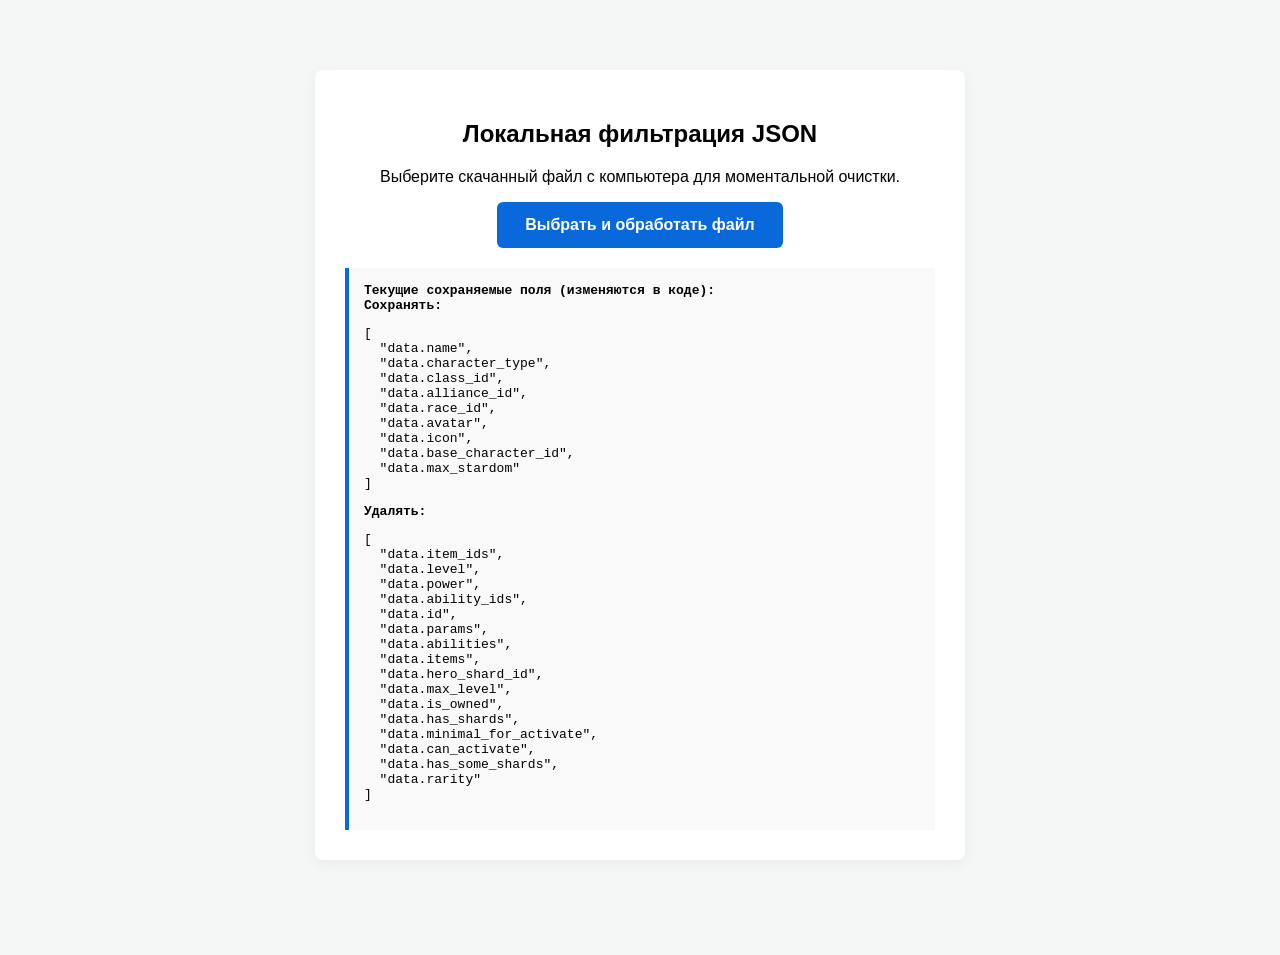
<file: start.html>
<!DOCTYPE html>
<html lang="ru">
<head>
    <meta charset="UTF-8">
    <meta name="viewport" content="width=device-width, initial-scale=1.0">
    <title>Локальный JSON Фильтр</title>
    <style>
        body {
            font-family: Arial, sans-serif;
            max-width: 650px;
            margin: 50px auto;
            text-align: center;
            background-color: #f4f7f6;
            padding: 20px;
        }
        .box {
            background: white;
            padding: 30px;
            border-radius: 8px;
            box-shadow: 0 4px 15px rgba(0,0,0,0.05);
        }
        input[type="file"] { display: none; }
        .file-label {
            display: inline-block;
            padding: 14px 28px;
            background-color: #0969da;
            color: white;
            border-radius: 6px;
            cursor: pointer;
            font-weight: bold;
            font-size: 16px;
            transition: background 0.2s;
        }
        .file-label:hover { background-color: #1f85ff; }
        #status { margin-top: 25px; font-weight: bold; color: #555; word-wrap: break-word; }
        .config-info {
            margin-top: 20px;
            text-align: left;
            background: #f9f9f9;
            padding: 15px;
            border-left: 4px solid #0969da;
            font-size: 13px;
            font-family: monospace;
        }
    </style>
</head>
<body>

    <div class="box">
        <h2>Локальная фильтрация JSON</h2>
        <p>Выберите скачанный файл с компьютера для моментальной очистки.</p>
        
        <label for="fileInput" class="file-label">Выбрать и обработать файл</label>
        <input type="file" id="fileInput" accept=".json">

        <div class="config-info">
            <strong>Текущие сохраняемые поля (изменяются в коде):</strong>
            <div id="activeFields"></div>
        </div>
    </div>
    
    <div id="status"></div>

    <script>
        // =========================================================================
        // НАСТРОЙКА ПОЛЕЙ: Редактируйте этот список для изменения правил фильтрации.
        // Можно указывать как простые ключи, так и точные пути через точку.
        // =========================================================================
        const FIELDS_TO_KEEP = [
            'data.name',
            'data.character_type',
            'data.class_id',
            'data.alliance_id',
            'data.race_id',
            'data.avatar',
            'data.icon',
            'data.base_character_id',
			'data.max_stardom'
        ];

        // Вывод списка полей на экран для наглядности
        // document.getElementById('activeFields').innerText = JSON.stringify(FIELDS_TO_KEEP, null, 2);
		
		// НОВЫЙ СПИСОК: Поля и пути, которые будут полностью удалены
		const FIELDS_TO_REMOVE = [
			'data.item_ids', 
			'data.level', 
			'data.power', 
			'data.ability_ids', 
			'data.id', 
			'data.params', 
			'data.abilities', 
			'data.items', 
			'data.hero_shard_id', 
			'data.max_level', 
			'data.is_owned', 
			'data.has_shards', 
			'data.minimal_for_activate', 
			'data.can_activate', 
			'data.has_some_shards', 
			'data.rarity'
		];

		// Обновленный вывод для наглядности
		document.getElementById('activeFields').innerHTML = 
			`<strong>Сохранять:</strong><pre>${JSON.stringify(FIELDS_TO_KEEP, null, 2)}</pre>` +
			`<strong>Удалять:</strong><pre>${JSON.stringify(FIELDS_TO_REMOVE, null, 2)}</pre>`;

        // Главная функция фильтрации с поддержкой вложенности и путей через точку
        function filterJsonStructure(obj, currentPath = '') {
            // Если это массив, фильтруем каждый его элемент
            if (Array.isArray(obj)) {
                return obj.map(item => filterJsonStructure(item, currentPath))
                          .filter(item => {
                              if (item && typeof item === 'object') {
                                  return Object.keys(item).length > 0;
                              }
                              return item !== undefined;
                          });
            } 
            
            // Если это объект, разбираем его ключи
            if (obj !== null && typeof obj === 'object') {
                const newObj = {};
                let hasValidData = false;

                for (const key in obj) {
                    // Строим полный путь для текущего ключа (например: "data" -> "data.name")
                    const fullPath = currentPath ? `${currentPath}.${key}` : key;
					
					// --- ПРОВЕРКА ЧЕРНОГО СПИСКА ---
					if (FIELDS_TO_REMOVE.includes(fullPath) || FIELDS_TO_REMOVE.includes(key)) {
						continue; // Пропускаем поле и всю вложенность
					}

                    // Проверяем, совпадает ли точный путь ИЛИ имя самого ключа с белым списком
                    const isAllowed = FIELDS_TO_KEEP.includes(fullPath) || FIELDS_TO_KEEP.includes(key);

                    if (isAllowed && obj[key] !== undefined && typeof obj[key] !== 'object') {
                        // Сохраняем простые типы данных (строки, числа), если они разрешены
                        newObj[key] = obj[key];
                        hasValidData = true;
                    } else if (obj[key] && typeof obj[key] === 'object') {
                        // Если внутри объект или массив, спускаемся глубже
                        const filteredChild = filterJsonStructure(obj[key], fullPath);
                        
                        // Если в глубине нашлись нужные поля, сохраняем эту ветку структуры
                        if (filteredChild !== undefined && (Array.isArray(filteredChild) ? filteredChild.length > 0 : Object.keys(filteredChild).length > 0)) {
                            newObj[key] = filteredChild;
                            hasValidData = true;
                        } else if (isAllowed) {
                            // Если разрешен весь объект целиком, сохраняем его
                            newObj[key] = filteredChild;
                            hasValidData = true;
                        }
                    }
                }
                return hasValidData ? newObj : {};
            }

            return obj;
        }

        // Функция скачивания результата
        function downloadJson(data) {
            const blob = new Blob([JSON.stringify(data, null, 2)], { type: 'application/json' });
            const downloadUrl = URL.createObjectURL(blob);
            const link = document.createElement('a');
            link.href = downloadUrl;
            link.download = 'filtered_source.json';
            document.body.appendChild(link);
            link.click();
            document.body.removeChild(link);
            URL.revokeObjectURL(downloadUrl);
        }

        // Слушатель выбора файла
        document.getElementById('fileInput').addEventListener('change', function(event) {
            const file = event.target.files[0];
            if (!file) return;

            const statusDiv = document.getElementById('status');
            statusDiv.style.color = '#555';
            statusDiv.innerText = 'Чтение файла...';

            const reader = new FileReader();
            reader.onload = function(e) {
                try {
                    statusDiv.innerText = 'Парсинг JSON...';
                    const rawJson = JSON.parse(e.target.result);
                    
                    statusDiv.innerText = 'Фильтрация по заданной структуре...';
                    const filteredJson = filterJsonStructure(rawJson);
                    
                    statusDiv.innerText = 'Сохранение файла на диск...';
                    downloadJson(filteredJson);

                    statusDiv.style.color = '#238636';
                    statusDiv.innerText = 'Успешно! Отфильтрованный файл сохранен в "Загрузки".';
                } catch (error) {
                    statusDiv.style.color = '#d32f2f';
                    statusDiv.innerText = 'Ошибка обработки: ' + error.message;
                    console.error(error);
                }
            };
            reader.readAsText(file);
        });
    </script>
</body>
</html>
</file>
